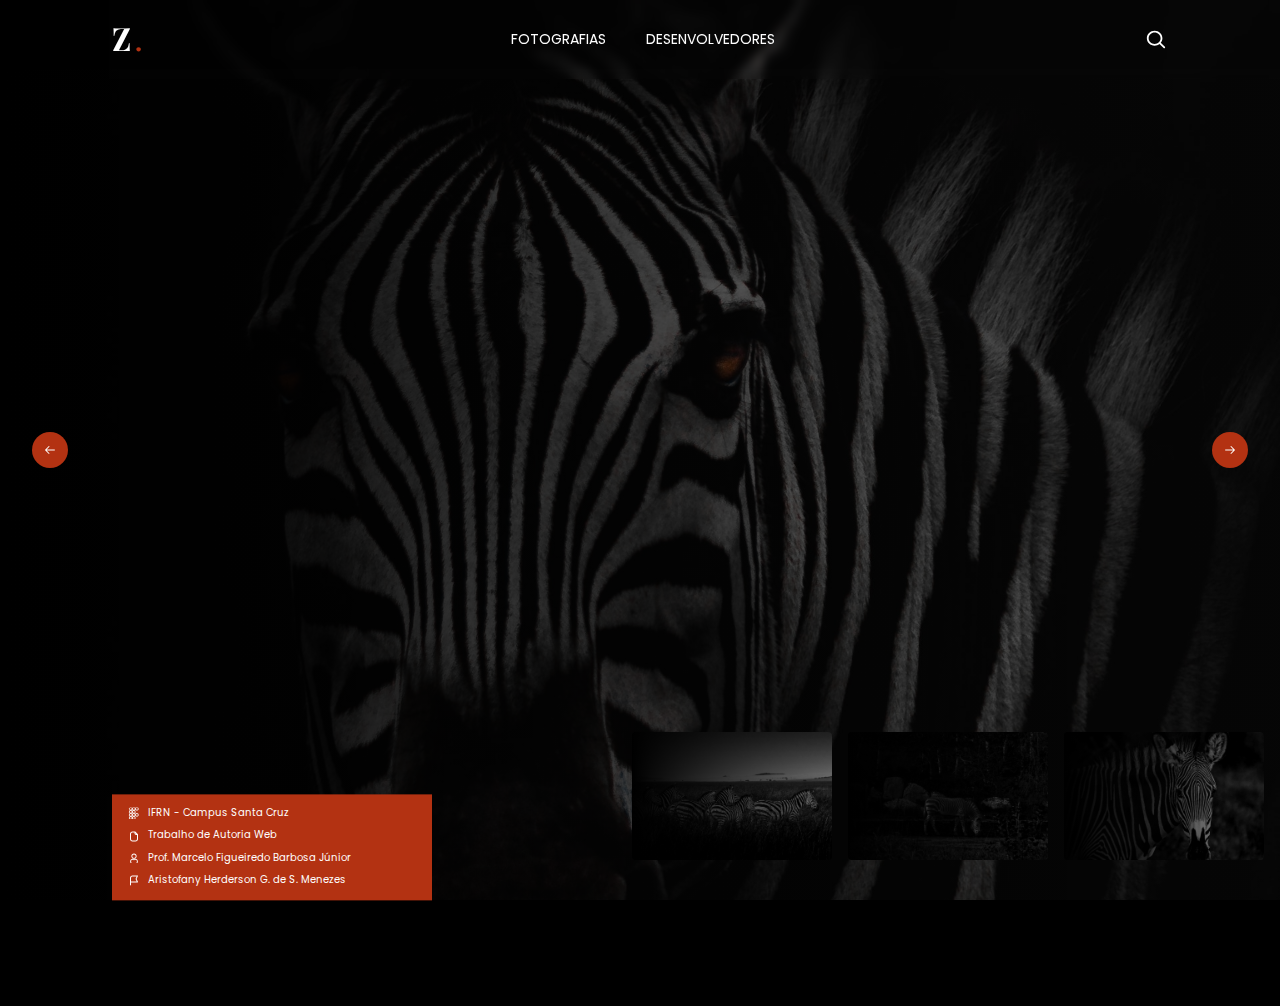
<file: index.html>
<!DOCTYPE html>
<html lang="pt-BR">
  <head>
    <meta charset="UTF-8">
    <meta http-equiv="X-UA-Compatible" content="IE=edge">
    <meta name="viewport" content="width=device-width, initial-scale=1.0">
    <title>Animal Website</title>
    <link rel="preconnect" href="https://fonts.googleapis.com">
    <link rel="preconnect" href="https://fonts.gstatic.com" crossorigin>
    <link
      href="https://fonts.googleapis.com/css2?family=Playfair+Display:ital,wght@0,400;0,500;0,600;0,700;0,800;0,900;1,400;1,500;1,600;1,700;1,800;1,900&family=Poppins:ital,wght@0,100;0,200;0,300;0,400;0,500;0,600;0,700;0,800;0,900;1,100;1,200;1,300;1,400;1,500;1,600;1,700;1,800;1,900&display=swap"
      rel="stylesheet"
   >
    <link rel="stylesheet" href="./styles/globals.css">
    <link rel="stylesheet" href="./styles/home.css">
    <script defer src="./scripts/home.js"></script>
  </head>
  <body>
    <header id="header">
      <div class="wrapper">
        <a href="./index.html">
          <h1 class="logo">Z<small>.</small></h1>
        </a>
        <nav>
          <ul>
            <li><a href="./photograpys.html">Fotografias</a></li>
            <li><a href="./developers.html">Desenvolvedores</a></li>
          </ul>
        </nav>
        <button id="search">
          <img src="./assets/icons/search.svg" alt="procurar">
        </button>
      </div>
    </header>
    <div class="app-wrapper">
      <div id="slider-container">
        <div
          class="slide"
          style="
            background-image: linear-gradient(
                90deg,
                rgba(0, 0, 0, 1),
                rgba(0, 0, 0, 0.4)
              ),
              url('./assets/images/zebra06.jpg');
          "
        >
          <div class="content">
            <h2 class="title">Motivos da <small>escolha</small></h2>
            <h4 class="subtitle">Jeito único</h4>
            <p class="description">
              Misturar-se numa multidão sem perder a sua individualidade é um
              aspecto poderoso da Zebra
            </p>
            <button>
              <img src="./assets/icons/play.svg" alt="play"> Veja o vídeo
            </button>
          </div>
        </div>
        <div
          class="slide"
          style="
            background-image: linear-gradient(
                90deg,
                rgba(0, 0, 0, 1),
                rgba(0, 0, 0, 0.4)
              ),
              url('./assets/images/zebra01.jpg');
          "
        >
          <div class="content">
            <h2 class="title"><small class="block">The</small>zebra</h2>
            <h4 class="subtitle">Branco e Preto em um só lugar</h4>
            <p class="description">O famoso cavalo listrado!</p>
            <button>
              <img src="./assets/icons/play.svg" alt="play"> Veja o vídeo
            </button>
          </div>
        </div>
        <div
          class="slide"
          style="
            background-image: linear-gradient(
                90deg,
                rgba(0, 0, 0, 1),
                rgba(0, 0, 0, 0.4)
              ),
              url('./assets/images/zebra02.jpg');
          "
        >
          <div class="content">
            <h2 class="title">Local e ambiente <small>favorável</small></h2>
            <h4 class="subtitle">Savanas Africanas</h4>
            <p class="description">
              Só é possível encontra-las (não importa a espécie ou subespécie)
              na África, principalmente África do Sul.
            </p>
            <button>
              <img src="./assets/icons/play.svg" alt="play"> Veja o vídeo
            </button>
          </div>
        </div>
        <div
          class="slide"
          style="
            background-image: linear-gradient(
                90deg,
                rgba(0, 0, 0, 1),
                rgba(0, 0, 0, 0.4)
              ),
              url('./assets/images/zebra03.jpg');
          "
        >
          <div class="content">
            <h2 class="title">Alimentação</h2>
            <h4 class="subtitle">Herbívoros</h4>
            <p class="description">
              As zebras são animais herbívoros e se alimentam,
              preferencialmente, em pastagens da savana africana.
            </p>
            <button>
              <img src="./assets/icons/play.svg" alt="play"> Veja o vídeo
            </button>
          </div>
        </div>
        <div
          class="slide"
          style="
            background-image: linear-gradient(
                90deg,
                rgba(0, 0, 0, 1),
                rgba(0, 0, 0, 0.4)
              ),
              url('./assets/images/zebra04.jpg');
          "
        >
          <div class="content">
            <h2 class="title">Hábitos</h2>
            <h4 class="subtitle">Pacata</h4>
            <p class="description">
              Possuem um comportamento pacato, porém, podem atacar quando estão
              em situação de risco.
              <br>
              Vivem em manadas (famílias) compostas por machos, fêmeas e
              filhotes.
            </p>
            <button>
              <img src="./assets/icons/play.svg" alt="play"> Veja o vídeo
            </button>
          </div>
        </div>
        <div
          class="slide"
          style="
            background-image: linear-gradient(
                90deg,
                rgba(0, 0, 0, 1),
                rgba(0, 0, 0, 0.4)
              ),
              url('./assets/images/zebra05.jpg');
          "
        >
          <div class="content">
            <h2 class="title">Classificações</h2>
            <h4 class="subtitle">A zebra</h4>
            <p class="description">
              Domínio: <small> Eukaryota</small> Reino:
              <small> Animalia</small> Filo: <small> Chordata</small> Classe:
              <small> Mammalia</small> Ordem:
              <small> Perissodactyla</small>
              <br>
              Família: <small> Equidae</small> Género:
              <small> Equus</small> Subgénero:
              <small> Dolichohippus Hippotigris</small>
            </p>
            <button>
              <img src="./assets/icons/play.svg" alt="play"> Veja o vídeo
            </button>
          </div>
        </div>
      </div>
      <div class="buttons">
        <div class="wrapper">
          <button id="prev">
            <img src="./assets/icons/arrow-left.svg" alt="Para trás">
          </button>
          <button id="next">
            <img src="./assets/icons/arrow-right.svg" alt="Para frente">
          </button>
        </div>
      </div>
    </div>
    <footer id="footer">
      <div class="wrapper">
        <div class="content">
          <ul>
            <li>
              <img src="./assets/icons/ifrn.svg" alt="ifrn logo">IFRN - Campus
              Santa Cruz
            </li>
            <li>
              <img
                src="./assets/icons/file.svg"
                alt="imagem de arquivo"
             >Trabalho de Autoria Web
            </li>
            <li>
              <img src="./assets/icons/user.svg" alt="imagem de usuário">Prof.
              Marcelo Figueiredo Barbosa Júnior
            </li>
            <li>
              <img
                src="./assets/icons/flag.svg"
                alt="imagem de bandeira"
             >Aristofany Herderson G. de S. Menezes
            </li>
          </ul>
        </div>
      </div>
    </footer>
    <div id="popup" data-state="closed">
      <div class="background"></div>
      <div class="wrapper">
        <button><img src="./assets/icons/close.svg" alt="fechar"></button>
        <iframe
          src="https://www.youtube.com/embed/lDzHrz0YbBc"
          title="DOCUMENTÁRIO -  A VIDA DA ZEBRA"
          allow="accelerometer; autoplay; clipboard-write; encrypted-media; gyroscope; picture-in-picture; web-share"
          allowfullscreen
          style="border: none"
        ></iframe>
      </div>
    </div>
  </body>
</html>
</file>
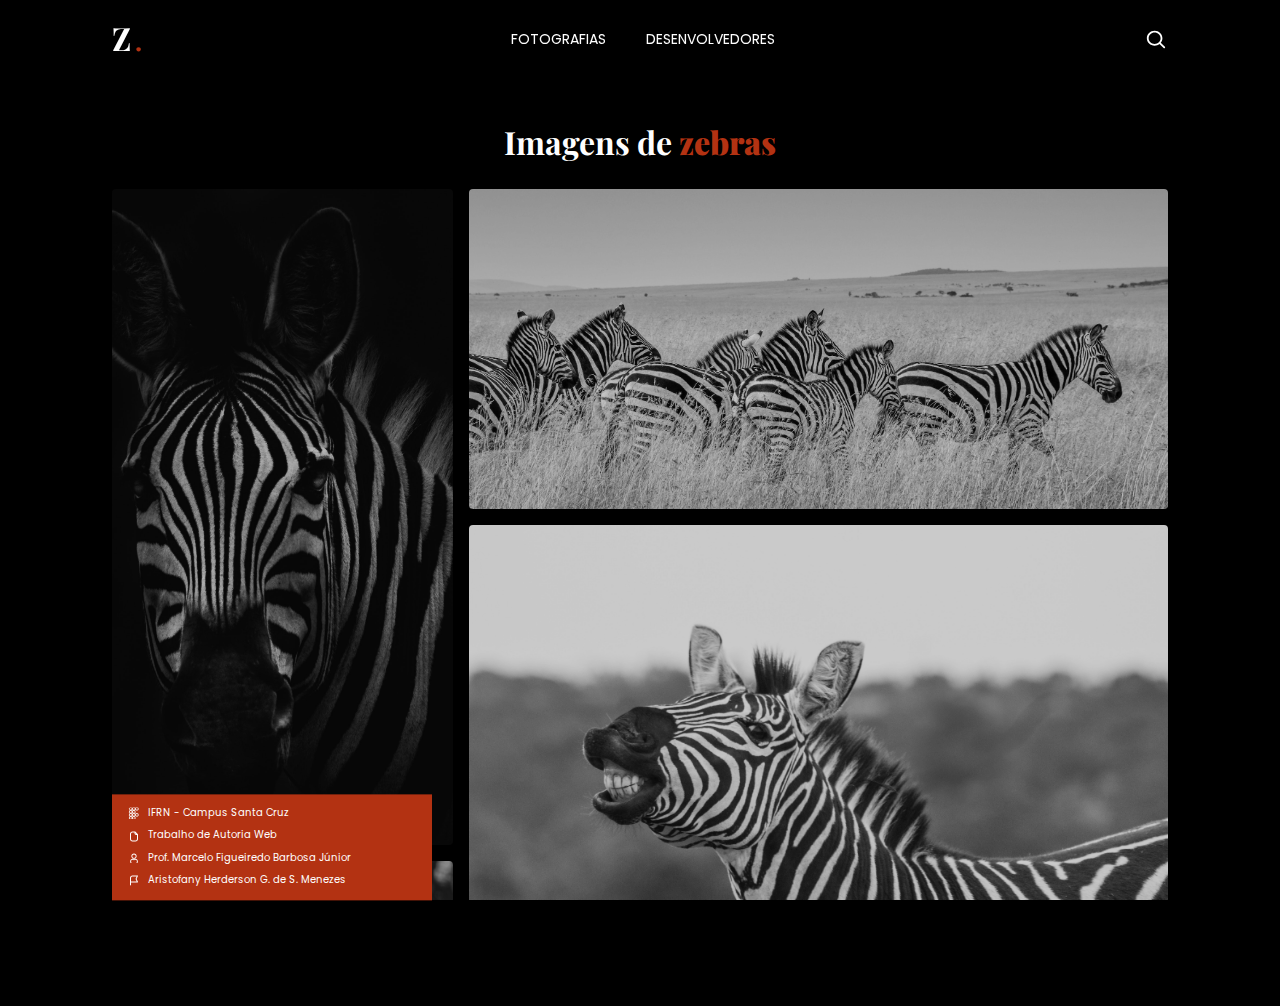
<file: photograpys.html>
<!DOCTYPE html>
<html lang="pt-BR">
  <head>
    <meta charset="UTF-8">
    <meta http-equiv="X-UA-Compatible" content="IE=edge">
    <meta name="viewport" content="width=device-width, initial-scale=1.0">
    <title>Animal Website</title>
    <link rel="preconnect" href="https://fonts.googleapis.com">
    <link rel="preconnect" href="https://fonts.gstatic.com" crossorigin>
    <link
      href="https://fonts.googleapis.com/css2?family=Playfair+Display:ital,wght@0,400;0,500;0,600;0,700;0,800;0,900;1,400;1,500;1,600;1,700;1,800;1,900&family=Poppins:ital,wght@0,100;0,200;0,300;0,400;0,500;0,600;0,700;0,800;0,900;1,100;1,200;1,300;1,400;1,500;1,600;1,700;1,800;1,900&display=swap"
      rel="stylesheet"
   >
    <link rel="stylesheet" href="./styles/globals.css">
    <link rel="stylesheet" href="./styles/photograpys.css">
  </head>
  <body>
    <header id="header">
      <div class="wrapper">
        <a href="./index.html">
          <h1 class="logo">Z<small>.</small></h1>
        </a>
        <nav>
          <ul>
            <li><a href="./photograpys.html">Fotografias</a></li>
            <li><a href="./developers.html">Desenvolvedores</a></li>
          </ul>
        </nav>
        <button id="search">
          <img src="./assets/icons/search.svg" alt="procurar">
        </button>
      </div>
    </header>
    <div class="app-wrapper">
      <section id="images">
        <h2>Imagens de <b>zebras</b></h2>
        <div class="wrapper">
          <div class="figure tall">
            <img
              src="./assets/images/coloreds/zebra01.jpg"
              alt="imagem de zebra 01"
           >
          </div>
          <div class="figure wide">
            <img
              src="./assets/images/coloreds/zebra02.jpg"
              alt="imagem de zebra 02"
           >
          </div>
          <div class="figure big">
            <img
              src="./assets/images/coloreds/zebra03.jpg"
              alt="imagem de zebra 03"
           >
          </div>
          <div class="figure">
            <img
              src="./assets/images/coloreds/zebra04.jpg"
              alt="imagem de zebra 04"
           >
          </div>
          <div class="figure">
            <img
              src="./assets/images/coloreds/zebra05.jpg"
              alt="imagem de zebra 05"
           >
          </div>
          <div class="figure">
            <img
              src="./assets/images/coloreds/zebra06.jpg"
              alt="imagem de zebra 06"
           >
          </div>
          <div class="figure wide">
            <img
              src="./assets/images/coloreds/zebra07.jpg"
              alt="imagem de zebra 07"
           >
          </div>
          <div class="figure">
            <img
              src="./assets/images/coloreds/zebra08.jpg"
              alt="imagem de zebra 08"
           >
          </div>
          <div class="figure">
            <img
              src="./assets/images/coloreds/zebra09.jpg"
              alt="imagem de zebra 09"
           >
          </div>
          <div class="figure tall">
            <img
              src="./assets/images/coloreds/zebra10.jpg"
              alt="imagem de zebra 10"
           >
          </div>
          <div class="figure wide">
            <img
              src="./assets/images/coloreds/zebra11.jpg"
              alt="imagem de zebra 11"
           >
          </div>
          <div class="figure big">
            <img
              src="./assets/images/coloreds/zebra13.jpg"
              alt="imagem de zebra 12"
           >
          </div>
          <div class="figure">
            <img
              src="./assets/images/coloreds/zebra12.jpg"
              alt="imagem de zebra 13"
           >
          </div>
        </div>
      </section>
    </div>
    <footer id="footer">
      <div class="wrapper">
        <div class="content">
          <ul>
            <li>
              <img src="./assets/icons/ifrn.svg" alt="ifrn logo">IFRN - Campus
              Santa Cruz
            </li>
            <li>
              <img
                src="./assets/icons/file.svg"
                alt="imagem de arquivo"
             >Trabalho de Autoria Web
            </li>
            <li>
              <img src="./assets/icons/user.svg" alt="imagem de usuário">Prof.
              Marcelo Figueiredo Barbosa Júnior
            </li>
            <li>
              <img
                src="./assets/icons/flag.svg"
                alt="imagem de bandeira"
             >Aristofany Herderson G. de S. Menezes
            </li>
          </ul>
        </div>
      </div>
    </footer>
  </body>
</html>
</file>
<file: styles/globals.css>
* {
  padding: 0;
  margin: 0;
  box-sizing: border-box;
}

:root {
  --colors-animal-mid: #b33212;
  --colors-gray-100: #fefefe;
  --colors-gray-200: #a0a0a0;
  --colors-white: #fff;
  --colors-black: #000;

  --space-px: 1px;
  --space-1: 0.25rem;
  --space-2: 0.5rem;
  --space-3: 0.75rem;
  --space-4: 1rem;
  --space-5: 1.25rem;
  --space-6: 1.5rem;
  --space-7: 1.75rem;
  --space-8: 2rem;
  --space-9: 2.25rem;
  --space-10: 2.5rem;
  --space-12: 3rem;
  --space-16: 4rem;
  --space-18: 4.5rem;
  --space-20: 5rem;
  --space-24: 6rem;
  --space-26: 6.5rem;
  --space-28: 7rem;
  --space-32: 8rem;
  --space-36: 9rem;
  --space-40: 10rem;
  --space-50: 12.5rem;
  --space-64: 16rem;
  --space-80: 20rem;

  --font-size-xxs: 0.625rem;
  --font-size-xs: 0.75rem;
  --font-size-sm: 0.875rem;
  --font-size-md: 1rem;
  --font-size-lg: 1.125rem;
  --font-size-xl: 1.25rem;
  --font-size-2xl: 1.5rem;
  --font-size-4xl: 2rem;
  --font-size-5xl: 2.25rem;
  --font-size-6xl: 3rem;
  --font-size-7xl: 4rem;
  --font-size-8xl: 4.5rem;
  --font-size-9xl: 6rem;

  --font-default: "Poppins", sans-serif;
  --font-highlight: "Playfair Display", sans-serif;

  --font-weight-light: 300;
  --font-weight-medium: 400;
  --font-weight-bold: bold;

  --line-height-shorter: 90%;
  --line-height-short: 110%;
  --line-height-base: 130%;
  --line-height-tall: 160%;

  --border-width-thin: 1px;
  --border-width-medium: 2px;
  --border-width-thick: 4px;
  --border-width-heavy: 8px;

  --radii-xs: 2.5px;
  --radii-sm: 4px;
  --radii-md: 10px;
  --radii-lg: 20px;
  --radii-full: 999999px;

  --opacity-default: 100%;
  --opacity-semi-opaque: 90%;
  --opacity-intense: 75%;
  --opacity-medium: 50%;
  --opacity-light: 25%;
  --opacity-semi-transparent: 10%;

  --z-index-very-hide: -100;
  --z-index-hide: -1;
  --z-index-overlay: 9995;
  --z-index-modal: 9999;
}
body {
  width: 100%;
  overflow: hidden;
  background: var(--colors-black);
}

body,
input,
textarea,
button {
  font: 400 var(--font-size-sm) var(--font-default);
  color: var(--colors-gray-100);
  line-height: var(--line-height-tall);
}

h1,
h2,
h3,
h4,
h5,
h6 {
  font: 700 2rem var(--font-highlight);
  line-height: var(--line-height-shorter);
}

button {
  cursor: pointer;
  border: none;
  background: none;

  display: flex;
  align-items: center;
  justify-content: center;
}

a {
  text-decoration: none;
  color: inherit;
}

ul {
  list-style: none;
}

a,
img,
svg,
button,
iframe {
  user-select: none;
}

::selection {
  color: var(--colors-gray-100);
  background: var(--colors-animal-mid);
}

::-webkit-scrollbar {
  width: 6px;
  background: var(--colors-black);
}

::-webkit-scrollbar-thumb {
  background: var(--colors-gray-100);
  border-radius: var(--radii-full);
}

.app-wrapper {
  width: 100vw;
  height: 100vh;
  padding: var(--space-12);
}

.wrapper {
  max-width: 70rem;
  width: 100%;
  padding: 0 var(--space-8);
  margin: 0 auto;

  display: flex;
  align-items: center;
  justify-content: space-between;
}

header#header {
  position: fixed;
  width: 100%;
  padding: var(--space-6) var(--space-8);
  z-index: var(--z-index-overlay);

  backdrop-filter: blur(var(--space-1));
}

header#header .logo small {
  color: var(--colors-animal-mid);
  margin-left: var(--space-1);
}

header#header ul {
  display: flex;
  align-items: center;
  justify-content: center;
}

header#header li:not(:last-child) {
  margin-right: var(--space-10);
}

header#header li a {
  position: relative;
  text-transform: uppercase;
}

header#header li a::before {
  content: "";
  position: absolute;
  top: auto;
  left: 50%;
  bottom: var(--space-1);
  width: 0;
  height: 2px;
  transform: translate(-50%, var(--space-4));
  transition: width 0.15s ease-in-out;
  background: var(--colors-gray-200);
}

header#header li a:hover::before {
  width: calc(100% - var(--space-4));
}

header#header #search {
  width: var(--space-6);
  height: var(--space-6);
}

header#header #search img {
  width: 90%;
  height: 90%;
}

footer#footer {
  pointer-events: none;
  position: relative;
  z-index: var(--z-index-overlay);
  transform: translateY(-100%);
}

footer#footer .content {
  width: var(--space-80);
  padding: var(--space-2) var(--space-4);
  background: var(--colors-animal-mid);

  font-size: var(--font-size-xxs);
}

footer#footer li {
  display: flex;
  align-items: center;
}

footer#footer img {
  width: var(--space-3);
  height: var(--space-3);
  margin-right: var(--space-2);
}
</file>
<file: styles/home.css>
#slider-container {
  width: max-content;
}
.slide {
  position: absolute;
  top: 100%;

  width: var(--space-50);
  height: var(--space-32);

  transform: translateY(calc(-100% - var(--space-10)));
  transition: 0.5s;

  z-index: 1;
  background-size: cover;
  background-position: 50% 50%;
  background-repeat: no-repeat;
  border-radius: var(--radii-sm);
}
.slide:nth-child(1),
.slide:nth-child(2) {
  right: 0;
  top: 0;
  transform: translate(0, 0);
  box-shadow: none;
  border-radius: 0;
  width: 100%;
  height: 100%;
  box-shadow: none;

  display: flex;
  align-items: center;
  justify-content: center;
}
.slide:nth-child(3) {
  right: calc((2 * var(--space-50) + (3 * var(--space-4))));
}
.slide:nth-child(4) {
  right: calc((1 * var(--space-50) + (2 * var(--space-4))));
}
.slide:nth-child(5) {
  right: var(--space-4);
}
.slide:nth-child(n + 6) {
  right: calc(-1 * var(--space-50));
  opacity: 0;
}

.slide .content {
  max-width: 70rem;
  width: 100%;
  margin: 0 auto;
  text-align: left;
  padding: 0;
  color: #eee;
  display: none;
}

.slide:nth-child(2) .content {
  width: 100%;
  display: block;
  z-index: 11111;
}
.slide .title,
.slide .subtitle,
.slide .description,
.slide button {
  opacity: 0;
  animation: showcontent 0.6s ease-in-out 1 forwards;
  animation-delay: var(--delay);
}
.slide .title {
  margin-bottom: var(--space-6);
  font-size: var(--font-size-9xl);
  text-transform: uppercase;
  opacity: 0;
  --delay: 0.2s;
}

.slide .title small {
  font-size: var(--font-size-8xl);
  color: var(--colors-animal-mid);
}

.slide .title small.block {
  display: block;
}

.slide .subtitle {
  margin-bottom: var(--space-1);
  font: 400 var(--font-size-xl) var(--font-default);
  text-transform: uppercase;
  opacity: 0;
  --delay: 0.4s;
}
.slide .description {
  margin-bottom: var(--space-4);
  opacity: 0;
  color: var(--colors-gray-200);
  --delay: 0.6s;
}

.slide button img {
  width: var(--space-5);
  padding: var(--space-1);
  margin-right: var(--space-2);
  background: var(--colors-animal-mid);
  border-radius: var(--radii-full);
}
.slide button {
  font-family: var(--font-highlight);
  --delay: 0.8s;
}

@keyframes showcontent {
  from {
    opacity: 0;
    transform: translate(0, var(--space-10));
    filter: blur(var(--space-3));
  }
  to {
    opacity: 1;
    transform: translate(0, 0);
    filter: blur(0);
  }
}
.buttons {
  position: absolute;
  top: 50%;
  left: 50%;
  transform: translate(-50%, -50%);
  width: 100%;
  z-index: var(--z-index-overlay);

  display: flex;
  align-items: center;
  justify-content: space-between;
}
.buttons .wrapper {
  max-width: calc(70rem + var(--space-50));
}
.buttons button {
  padding: var(--space-3);
  aspect-ratio: 1 / 1;
  border-radius: var(--radii-full);
  background: var(--colors-animal-mid);
  transition: 0.5s;
}

.buttons button:hover {
  filter: brightness(0.9);
}

.buttons button img {
  width: var(--space-3);
}

#popup {
  position: fixed;
  top: 0;
  left: 0;
  width: 100vw;
  height: 100vh;
  transition: z-index 0.15s step-start, opacity 0.15s linear;
}

#popup[data-state="closed"] {
  z-index: var(--z-index-very-hide);
  opacity: 0;
  transition: z-index 0.15s step-end, opacity 0.15s linear;
}

#popup[data-state="opened"] {
  z-index: var(--z-index-modal);
  opacity: 1;
}

#popup .background {
  width: 100%;
  height: 100%;

  position: absolute;
  background: rgba(0, 0, 0, 0.4);
  backdrop-filter: blur(var(--space-2));
}

#popup .wrapper {
  position: absolute;
  top: 50%;
  left: 50%;
  max-width: 34rem;
  padding: 0;
  transform: translate(-50%, -50%);
  z-index: calc(var(--z-index-modal) + 1);
}

#popup iframe {
  width: 100%;
  aspect-ratio: 10 / 6;

  border-radius: var(--radii-md);
}

#popup button {
  position: absolute;
  top: 0;
  right: 0;
  transform: translateY(calc(-100% - var(--space-2)));

  width: var(--space-5);
  height: var(--space-5);
}

#popup button img {
  width: 100%;
  height: 100%;
}
</file>
<file: styles/photograpys.css>
.app-wrapper {
  overflow-y: auto;
}

#images {
  margin-top: var(--space-20);
}

#images h2 {
  text-align: center;
  margin-bottom: var(--space-8);
}

#images h2 b {
  color: var(--colors-animal-mid);
}

#images .wrapper {
  display: grid;
  gap: var(--space-4);
  grid-template-columns: repeat(auto-fit, minmax(var(--space-64), 1fr));
  grid-auto-rows: var(--space-80);
  grid-auto-flow: dense;
}

#images .wrapper .figure {
  width: 100%;
  height: 100%;
  transition: 0.2s;
  filter: grayscale(1) brightness(0.8);
}

#images .wrapper .figure:hover {
  filter: none;
}

#images .wrapper .wide {
  grid-column: span 2;
}

#images .wrapper .tall {
  grid-row: span 2;
}

#images .wrapper .big {
  grid-row: span 2;
  grid-column: span 2;
}

#images .wrapper img {
  width: 100%;
  height: 100%;
  border-radius: var(--radii-sm);
  object-fit: cover;
  object-position: center;
}
</file>
